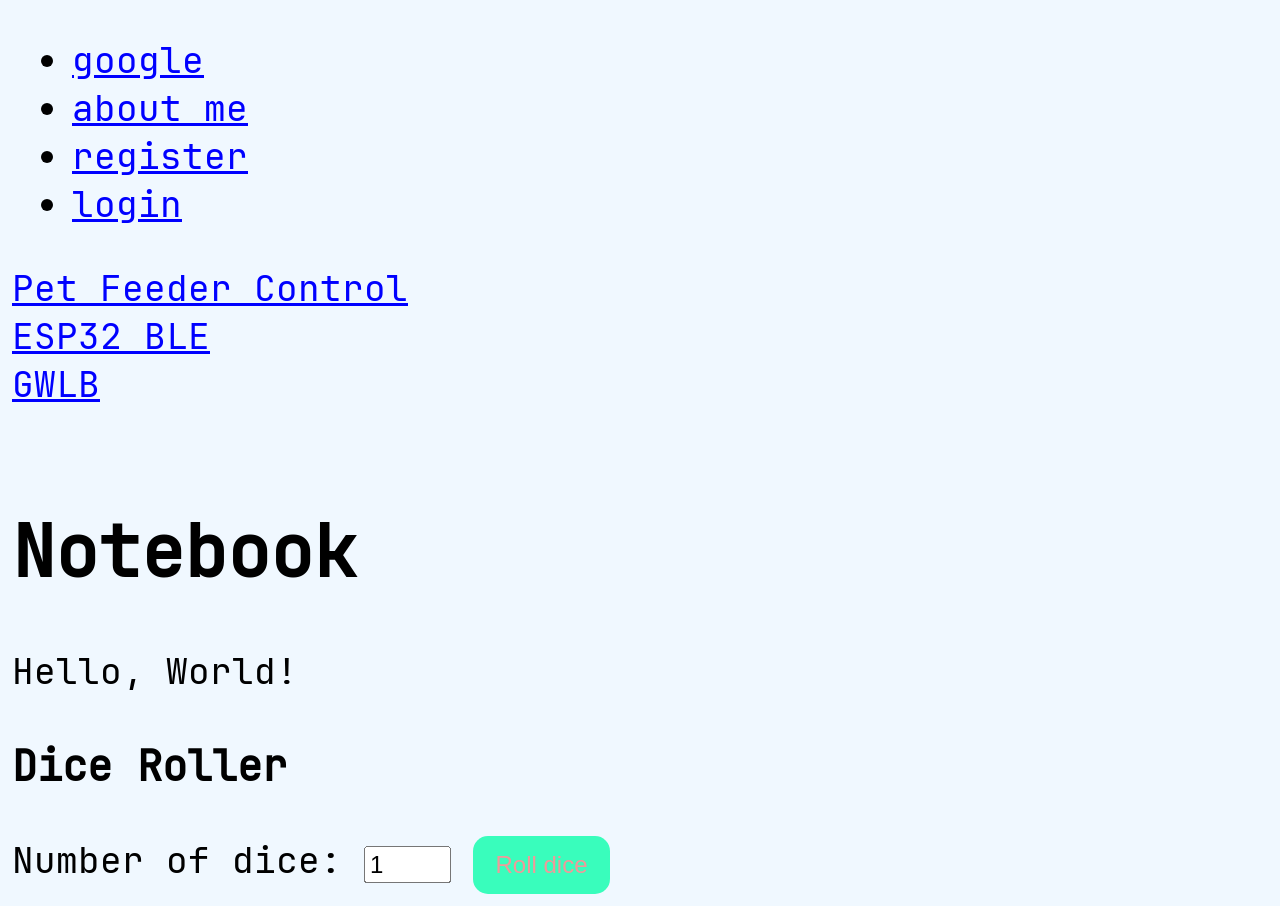
<file: index.html>
<!DOCTYPE html>

<head>
    <meta charset="UTF-8">
    <meta name="viewport" content="width=device-width, initial-scale=1.0">
    <link rel="stylesheet" href="style.css">
    <title>My first website</title>
</head>

<body>
    <div id="navigate">
        <nav id="navigate">
            <ul>
                <li><a href="https://www.youtube.com/watch?v=dQw4w9WgXcQ">google</a><br></li>
                <li><a href="about.html">about me</a><br></li>
                <li><a href="register.html">register</a><br></li>
                <li><a href="login.html">login</a> <br></li>

            </ul>
            <a href="pet_feeder.html">Pet Feeder Control</a> <br>
            <a href="esp32BLE.html">ESP32 BLE</a> <br>
            <a href="/gwlb/roster.html">GWLB</a> <br>
        </nav>
    </div>
    <br>
    <div id="test">
        <h1 id="myH1"></h1>
        <p id="myP"></p>
    </div>
    <div id="diceRoller">
        <h3>Dice Roller</h3>
        <label>Number of dice:</label>
        <input type="number" id="numOfDice" value="1" min="1">
        <button id="rollBtn" onclick="rollDice()">Roll dice</button>
        <div id="diceResult"></div>
        <div id="diceImages"></div>
    </div>
    <script src="index.js"></script>
</body>
</file>
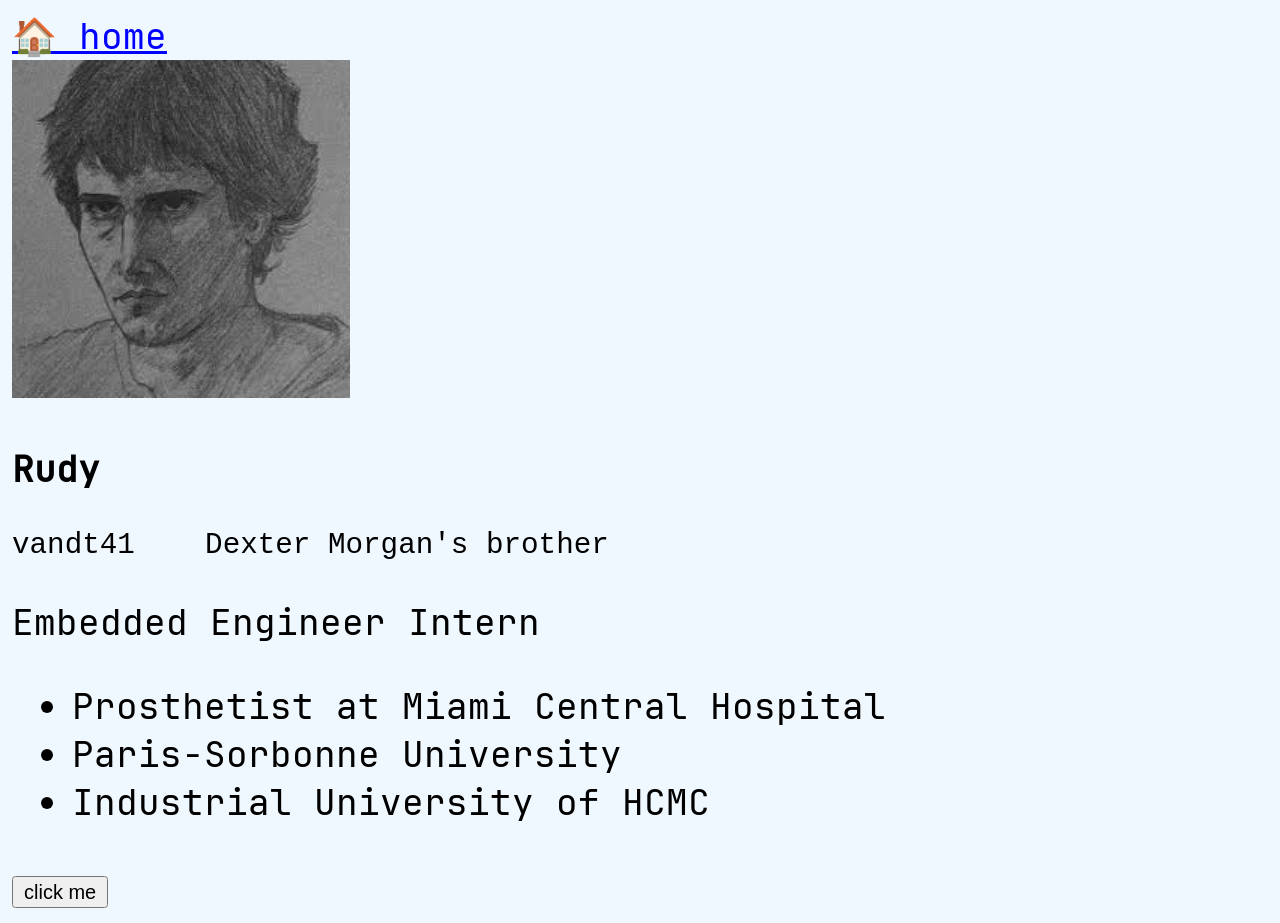
<file: about.html>
<!DOCTYPE html>
<html lang="en">

<head>
    <meta charset="UTF-8">
    <meta name="viewport" content="width=device-width, initial-scale=1.0">
    <link rel="stylesheet" href="style.css">
    <title>Rudy - Embedded Engineer</title>
</head>

<body>
    <a href="index.html">🏠 home</a><br>

    <img src="brian_art.jpg" alt="Brian Moser's picture"><br>

    <p><b>Rudy</b></p>
    <pre>vandt41    Dexter Morgan's brother</pre>
    <p>Embedded Engineer Intern</p>

    <ul>
        <li>Prosthetist at Miami Central Hospital</li>
        <li>Paris-Sorbonne University</li>
        <li>Industrial University of HCMC</li>
    </ul>

    <button onclick="showHighlight()" id="highlight-button">
        click me
    </button>
    <script src="about.html"></script>
</body>

</html>
</file>
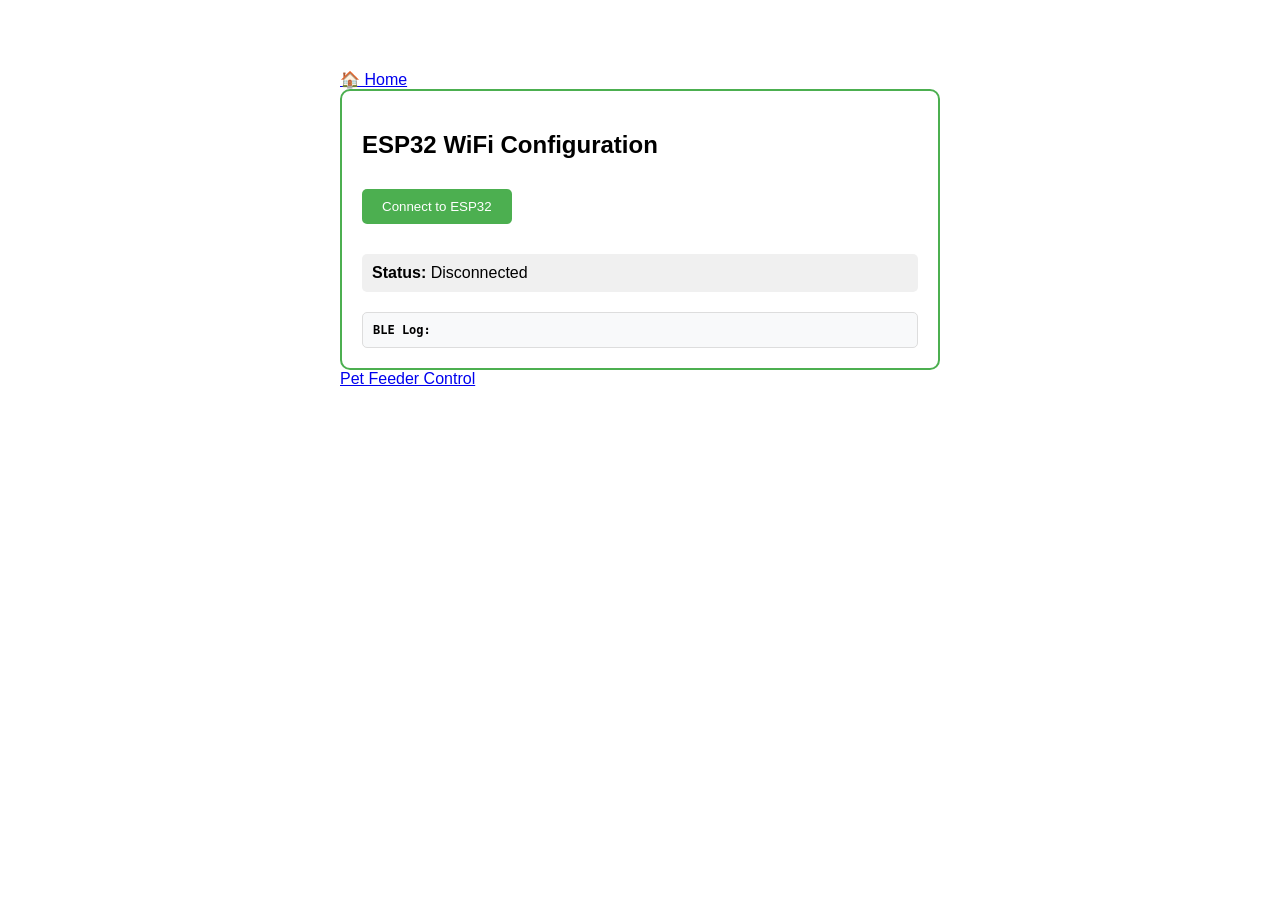
<file: esp32BLE.html>
<!DOCTYPE html>
<html>
<head>
    <title>ESP32 WiFi Config via BLE</title>
    <style>
        body {
            font-family: Arial, sans-serif;
            max-width: 600px;
            margin: 50px auto;
            padding: 20px;
        }
        .container {
            border: 2px solid #4CAF50;
            border-radius: 10px;
            padding: 20px;
        }
        button {
            background-color: #4CAF50;
            color: white;
            padding: 10px 20px;
            margin: 10px 0;
            border: none;
            border-radius: 5px;
            cursor: pointer;
        }
        button:disabled {
            background-color: #cccccc;
            cursor: not-allowed;
        }
        input {
            width: 100%;
            padding: 10px;
            margin: 10px 0;
            border: 1px solid #ddd;
            border-radius: 5px;
        }
        .status {
            margin-top: 20px;
            padding: 10px;
            background-color: #f0f0f0;
            border-radius: 5px;
        }
        .connected {
            color: green;
        }
        .disconnected {
            color: red;
        }
        .log {
            margin-top: 20px;
            padding: 10px;
            background-color: #f8f9fa;
            border: 1px solid #ddd;
            border-radius: 5px;
            font-family: monospace;
            font-size: 12px;
            max-height: 200px;
            overflow-y: auto;
        }
    </style>
</head>
<body>
    <a href="index.html">🏠 Home</a>
    <div class="container">
        <h2>ESP32 WiFi Configuration</h2>
        
        <button id="connectBtn">Connect to ESP32</button>
        
        <div id="controls" style="display:none;">
            <h3>WiFi Credentials</h3>
            <input type="text" id="ssid" placeholder="WiFi SSID (Network Name)">
            <input type="password" id="password" placeholder="WiFi Password">
            <button id="sendBtn">Send Credentials</button>
        </div>
        
        <div class="status">
            <strong>Status:</strong> <span id="status">Disconnected</span>
        </div>
        
        <div class="log">
            <strong>BLE Log:</strong><br>
            <div id="log"></div>
        </div>
    </div>
    
    <a href="pet_feeder.html" >Pet Feeder Control</a>

    <script>
        let device;
        let server;
        let service;
        let ssidCharacteristic;
        let passwordCharacteristic;
        
        const SERVICE_UUID = "19b10000-e8f2-537e-4f6c-d104768a1214";
        const SSID_CHAR_UUID = "19b10001-e8f2-537e-4f6c-d104768a1214";
        const PASSWORD_CHAR_UUID = "19b10002-e8f2-537e-4f6c-d104768a1214";
        
        const connectBtn = document.getElementById('connectBtn');
        const sendBtn = document.getElementById('sendBtn');
        const ssidInput = document.getElementById('ssid');
        const passwordInput = document.getElementById('password');
        const controls = document.getElementById('controls');
        const statusSpan = document.getElementById('status');
        const logDiv = document.getElementById('log');
        
        function addLog(message) {
            const timestamp = new Date().toLocaleTimeString();
            logDiv.innerHTML += `<div>[${timestamp}] ${message}</div>`;
            logDiv.scrollTop = logDiv.scrollHeight;
            console.log(message);
        }
        
        connectBtn.addEventListener('click', connectToESP32);
        sendBtn.addEventListener('click', sendCredentials);
        
        async function connectToESP32() {
            try {
                addLog('Requesting BLE device...');
                statusSpan.textContent = 'Connecting...';
                
                device = await navigator.bluetooth.requestDevice({
                    filters: [{ name: 'PetFeeder' }],
                    optionalServices: [SERVICE_UUID]
                });
                
                addLog(`Connected to device: ${device.name}`);
                
                server = await device.gatt.connect();
                addLog('GATT server connected');
                statusSpan.textContent = 'Connected to ESP32';
                statusSpan.className = 'connected';
                
                addLog(`Getting primary service: ${SERVICE_UUID}`);
                service = await server.getPrimaryService(SERVICE_UUID);
                addLog('Service found');
                
                // Get characteristics
                addLog('Getting characteristics...');
                ssidCharacteristic = await service.getCharacteristic(SSID_CHAR_UUID);
                addLog('✓ SSID characteristic found');
                
                passwordCharacteristic = await service.getCharacteristic(PASSWORD_CHAR_UUID);
                addLog('✓ Password characteristic found');
                
                controls.style.display = 'block';
                connectBtn.disabled = true;
                connectBtn.textContent = 'Connected';
                
                addLog('✅ Ready to receive credentials!');
                
            } catch (error) {
                addLog(`❌ Error: ${error.message}`);
                statusSpan.textContent = 'Connection failed: ' + error.message;
                statusSpan.className = 'disconnected';
            }
        }
        
        async function sendCredentials() {
            const ssid = ssidInput.value;
            const password = passwordInput.value;
            
            if (!ssid || !password) {
                addLog('Please enter both SSID and Password');
                return;
            }
            
            try {
                addLog(`Sending SSID: ${ssid}`);
                const encoder = new TextEncoder();
                await ssidCharacteristic.writeValue(encoder.encode(ssid));
                addLog('✓ SSID sent');
                
                addLog('Sending password...');
                await passwordCharacteristic.writeValue(encoder.encode(password));
                addLog('✓ Password sent');
                
                addLog('✅ Credentials sent successfully!');
                statusSpan.textContent = 'Credentials sent!';
                
                // Clear inputs
                ssidInput.value = '';
                passwordInput.value = '';
                
            } catch (error) {
                addLog(`❌ Send error: ${error.message}`);
                statusSpan.textContent = 'Failed to send: ' + error.message;
            }
        }
    </script>
</body>
</html>
</file>
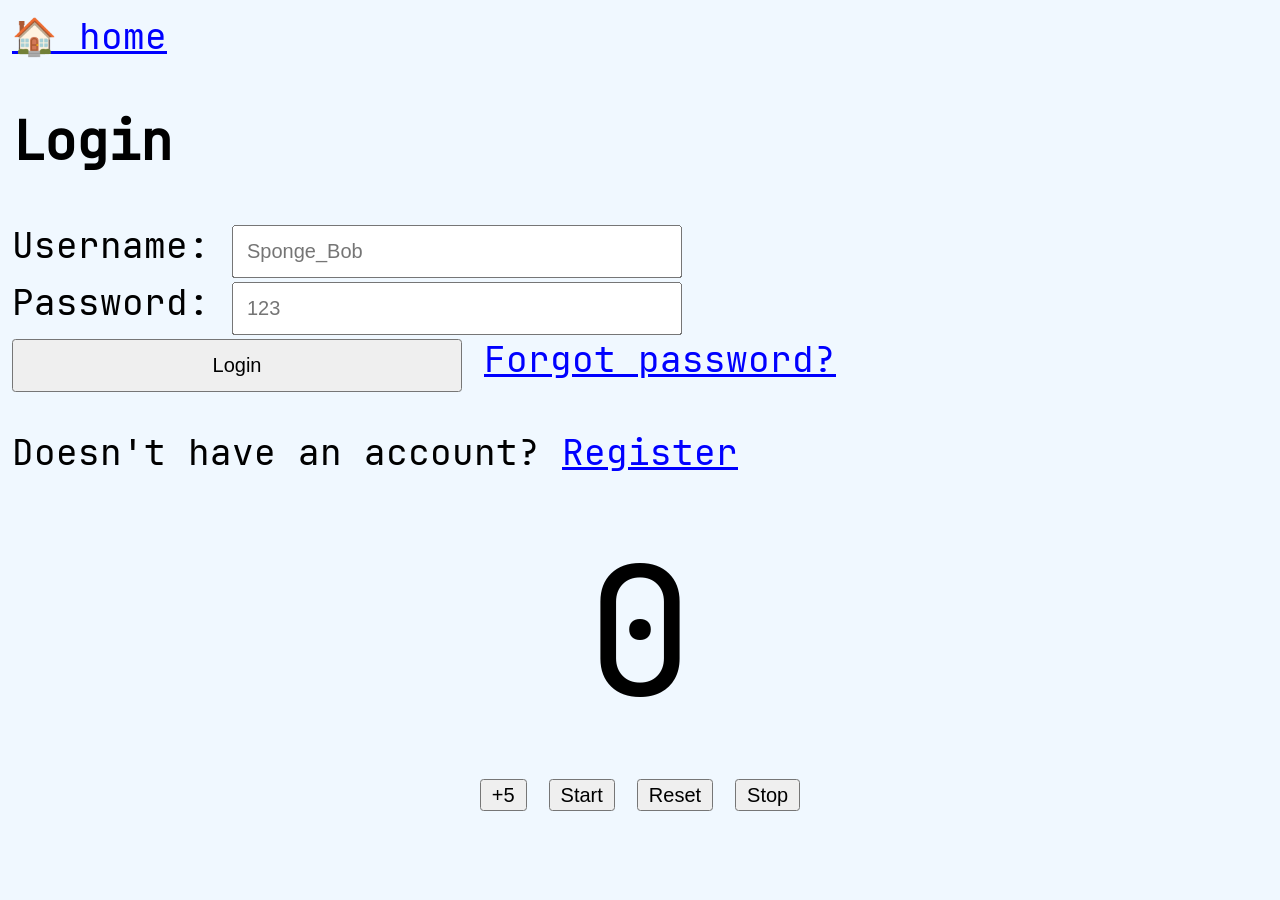
<file: login.html>
<!DOCTYPE html>
<html lang="en">

<head>
    <meta charset="UTF-8">
    <meta name="viewport" content="width=device-width, initial-scale=1.0">
    <title>Register - Create Account</title>
    <link rel="stylesheet" href="style.css">
</head>

<body>
    <a href="index.html">🏠 home</a>

    <h2>Login</h2>

    <!-- Message display area -->
    <div id="error-message" class="message error"></div>
    <div id="success-message" class="message success"></div>

    <form id="loginForm">
        <label for="username">Username: </label>
        <input type="text" id="username" name="username" placeholder="Sponge_Bob" required minlength="3"><br>
        <label for="password">Password: </label>
        <input type="password" id="password" name="password" placeholder="123" required minlength="5"><br>
        <input type="submit" value="Login" id="loginBtn">
        <a href="forgotPW.html"> Forgot password?</a>
    </form>
    <p>Doesn't have an account? <a href="register.html">Register</a></p>
    <label id="countLabel">0</label>
    <div id="countBtn" class="buttons">
        <button id="IncBtn">+5</button>
        <button id="countStartBtn">Start</button>
        <button id="countResetBtn">Reset</button>
        <button id="countStopBtn">Stop</button>
    </div>
    <script src="login.js"></script>
</body>

</html>
</file>
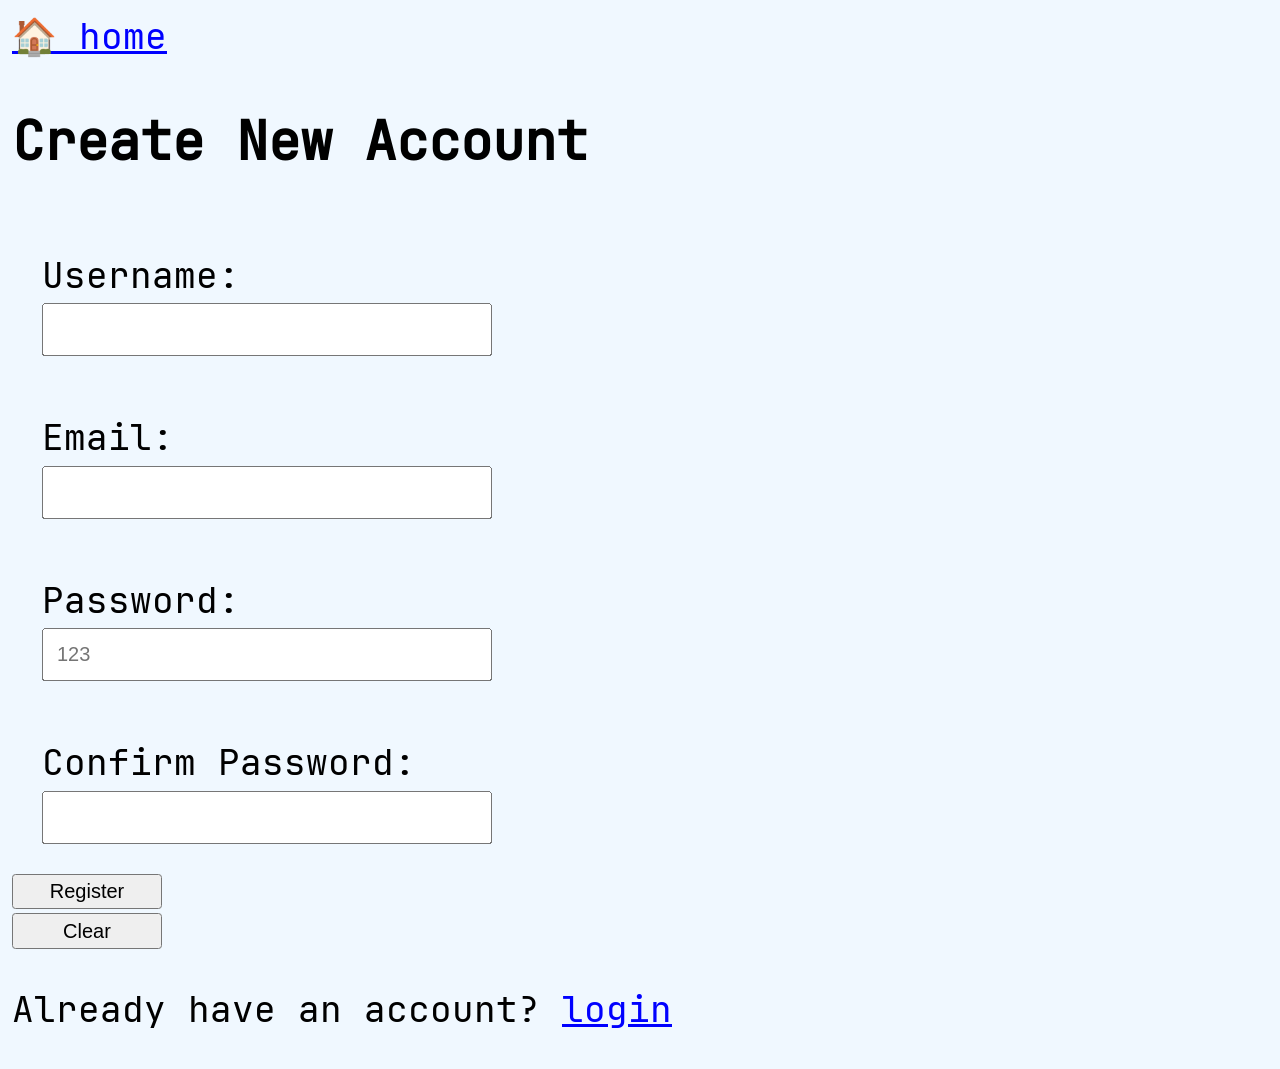
<file: register.html>
<!DOCTYPE html>
<html lang="en">

<head>
    <meta charset="UTF-8">
    <meta name="viewport" content="width=device-width, initial-scale=1.0">
    <title>Register - Create Account</title>
    <link rel="stylesheet" href="style.css">
</head>

<body>
    <a href="index.html">🏠 home</a>

    <div id="register-form">
        <h2>Create New Account</h2>
        <!-- Message display area -->
        <div id="error-message" class="message error"></div>
        <div id="success-message" class="message success"></div>
        <form>
            <div id="registerForm">
                <label for="username">Username: </label>
                <input type="text" id="username" required minlength="3"><br>
                <label for="email">Email: </label>
                <input type="email" id="email" required><br>
                <label for="password">Password: </label>
                <input type="password" id="password" placeholder="123" required minlength="3"><br>
                <label for="confirm-password">Confirm Password: </label>
                <input type="password" id="confirm_password" required>
            </div>
            <div id="regBtn">
                <input type="submit" id="submitBtn" value="Register">
                <input type="reset" value="Clear">
            </div>
        </form>
        <p>Already have an account? <a href="login.html">login</a></p>
    </div>

    <script src="register.js"></script>
</body>

</html>
</file>
<file: style.css>
@font-face {
    font-family: 'MyFont';
    src: url('./fonts/JetBrainsMono-Regular.woff2') format('woff2');
    font-weight: normal;
    font-style: normal;
    font-display: swap;
}

body {
    zoom: 150%;
    background-color: aliceblue;
    font-family: 'MyFont';
    font-size: 1.5em;
}

/*  Register page*/
#registerForm {
    display: grid;
    gap: 3px;
    max-width: 300px;
    margin: 0;
    padding: 20px;
}

#regBtn {
    display: grid;
    gap: 3px;
    max-width: 100px;
    height: 50px;
}

#registerForm label {
    text-align: left;
    padding-left: 0;
    align-self: center;
}

#registerForm input {
    padding: 8px;
    width: 100%;
    box-sizing: border-box;
}

.message {
    padding: 10px;
    margin-bottom: 15px;
    border-radius: 5px;
    display: none;
}

.message.error {
    background-color: #ffebee;
    color: #c62828;
    border: 1px solid #ef9a9a;
}

.message.success {
    background-color: #e8f5e9;
    color: #2e7d32;
    border: 1px solid #a5d6a7;
}

.buttons {
    gap: 10px;
    padding: 10px 10px;
    border-radius: 0px;
}

/*  Login page*/
#countBtn {
    text-align: center;
}

#loginBtn {

    max-width: 100;
}

#countLabel {
    display: block;
    text-align: center;
    font-size: 5em;
}

#loginForm input {
    padding: 8px;
    width: 100%;
    box-sizing: border-box;
    max-width: 300px;
}

/*  About page*/
a {
    cursor: pointer;
    color: blue;
    text-decoration: underline;
}

#highlight_button {
    border: none;
    cursor: pointer;
    font-size: 16px;
}

#highlight_button:hover {
    background-color: #0056b3;
}

#vid {
    background-color: #0056b3;
}

/*  index page*/
#navigate {
    margin: 0;
    align-items: baseline;
}

#rollBtn {
    font-size: 1rem;
    padding: 10px 15px;
    border-radius: 10px;
    border: none;
    background-color: rgb(57, 253, 188);
    color: #ef9a9a;
    cursor: pointer;
}

#rollBtn:hover {
    background-color: rgb(0, 158, 105);
}

#rollBtn:active {
    background-color: rgb(0, 86, 57);
}

#diceRoller input {
    font-size: 1rem;
    max-width: 50px;
}

/*  Pet Feeder page*/
#connect {
    font-size: 0.5em;
}

#feed {
    font-size: 0.5em;
}

.info-box span {
    transition: background-color 0.3s ease;
    padding: 2px 6px;
    border-radius: 4px;
}

/* Regular buttons */
.btn {
    padding: 6px 14px;
    border: 1px solid #999;
    border-radius: 4px;
    background: white;
    font-size: 14px;
    cursor: pointer;
}

.btn-gray {
    background: #e0e0e0;
    color: #999;
    cursor: not-allowed;
    border-color: #ccc;
}

/* ----- YOUR NEW REFRESH BUTTON ----- */
#reloadStatus {
    /* Make it a square, but smaller */
    width: 36px;
    /* Small size */
    height: 36px;
    padding: 0;

    /* Black border and black icon */
    border: 2px solid black;
    border-radius: 10px;
    background: transparent;
    color: black;
    /* Makes the emoji black */
    font-size: 18px;
    /* Smaller icon size */

    /* Center the icon */
    display: flex;
    align-items: center;
    justify-content: center;
    cursor: pointer;

    /* Smooth hover effect */
    transition: all 0.2s ease;
}

/* Hover effect */
#reloadStatus:hover:not(:disabled) {
    background: black;
    color: white;
    /* Icon turns white on hover */
}

/* If you need it disabled */
#reloadStatus:disabled {
    opacity: 0.5;
    border-color: #999;
    color: #999;
    cursor: not-allowed;
}

.spinning {
    animation: spin 0.8s linear infinite;
}

@keyframes spin {
    from {
        transform: rotate(0deg);
    }

    to {
        transform: rotate(360deg);
    }
}
.dashboard {
    display: grid;
    grid-template-columns: 350px 1fr;
    gap: 40px;

    width: 100%; /* Changed from 95% */
    max-width: 1100px;

    margin: 20px 0 0; /* Removed auto, set left margin to 0 */
}

.info-box {
    padding: 10px;
}

.model-box {
    border: none;
    padding: 0;
    background: transparent;
    box-shadow: none;
}

#feeder-model {
    width: 100%;
    height: 500px;
    background: transparent;
}

.model-status {
    text-align: center;
    font-weight: bold;
}
.feed{
    text-align: center;
}
</file>
